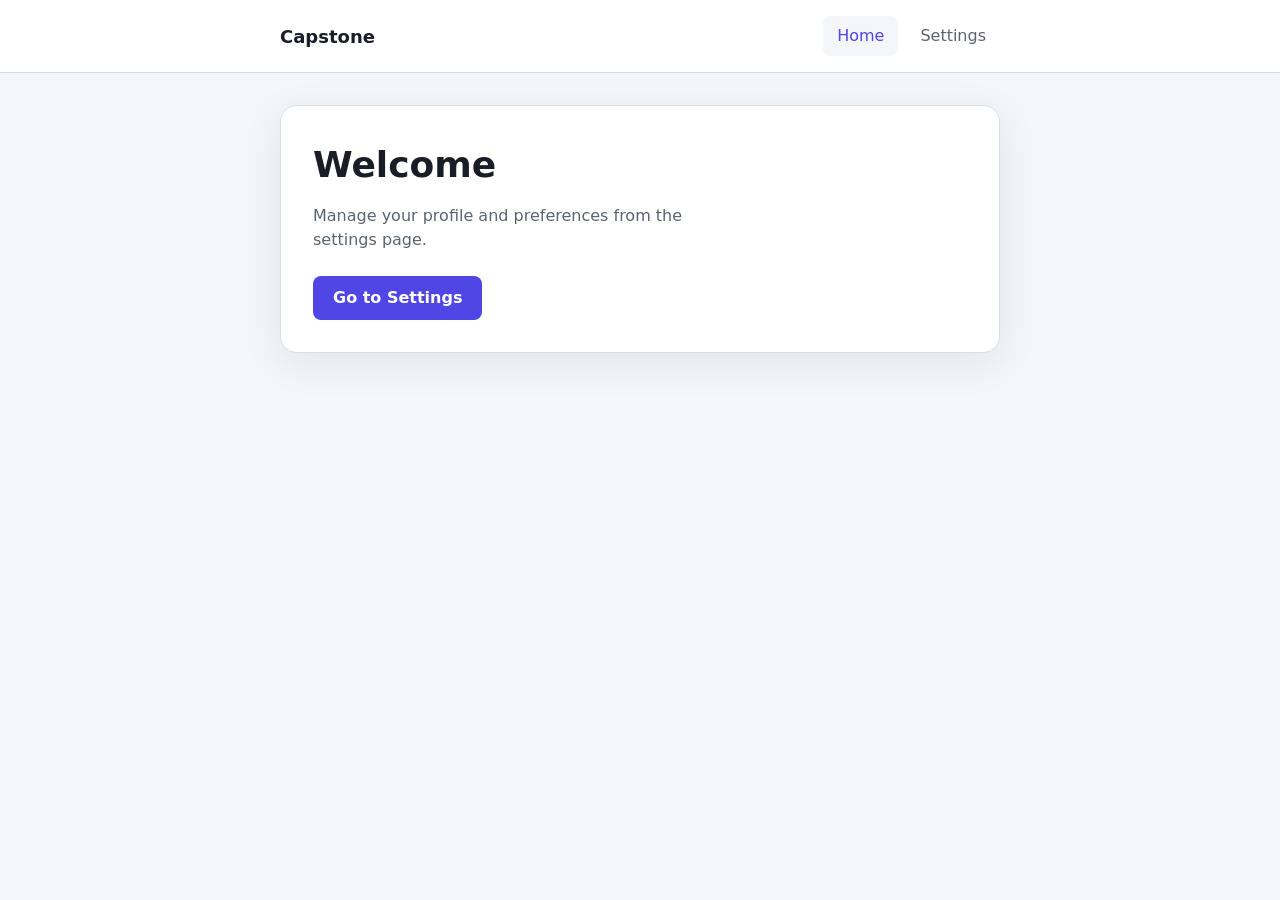
<file: index.html>
<!DOCTYPE html>
<html lang="en">
  <head>
    <meta charset="UTF-8" />
    <meta name="viewport" content="width=device-width, initial-scale=1.0" />
    <title>Capstone Project</title>
    <link rel="stylesheet" href="css/style.css" />
  </head>
  <body>
    <header class="site-header">
      <div class="container site-header__inner">
        <a class="site-header__brand" href="index.html">Capstone</a>
        <nav class="site-nav" aria-label="Main navigation">
          <a class="site-nav__link site-nav__link--active" href="index.html">Home</a>
          <a class="site-nav__link" href="settings.html">Settings</a>
        </nav>
      </div>
    </header>

    <main class="container page">
      <section class="card hero-card">
        <h1>Welcome</h1>
        <p class="hero-card__text">
          Manage your profile and preferences from the settings page.
        </p>
        <a class="btn btn--primary" href="settings.html">Go to Settings</a>
      </section>
    </main>

    <script>
      (function () {
        try {
          var settings = JSON.parse(localStorage.getItem("userSettings") || "{}");
          if (settings.theme) {
            document.documentElement.setAttribute("data-theme", settings.theme);
          }
        } catch (_) {}
      })();
    </script>
  </body>
</html>
</file>
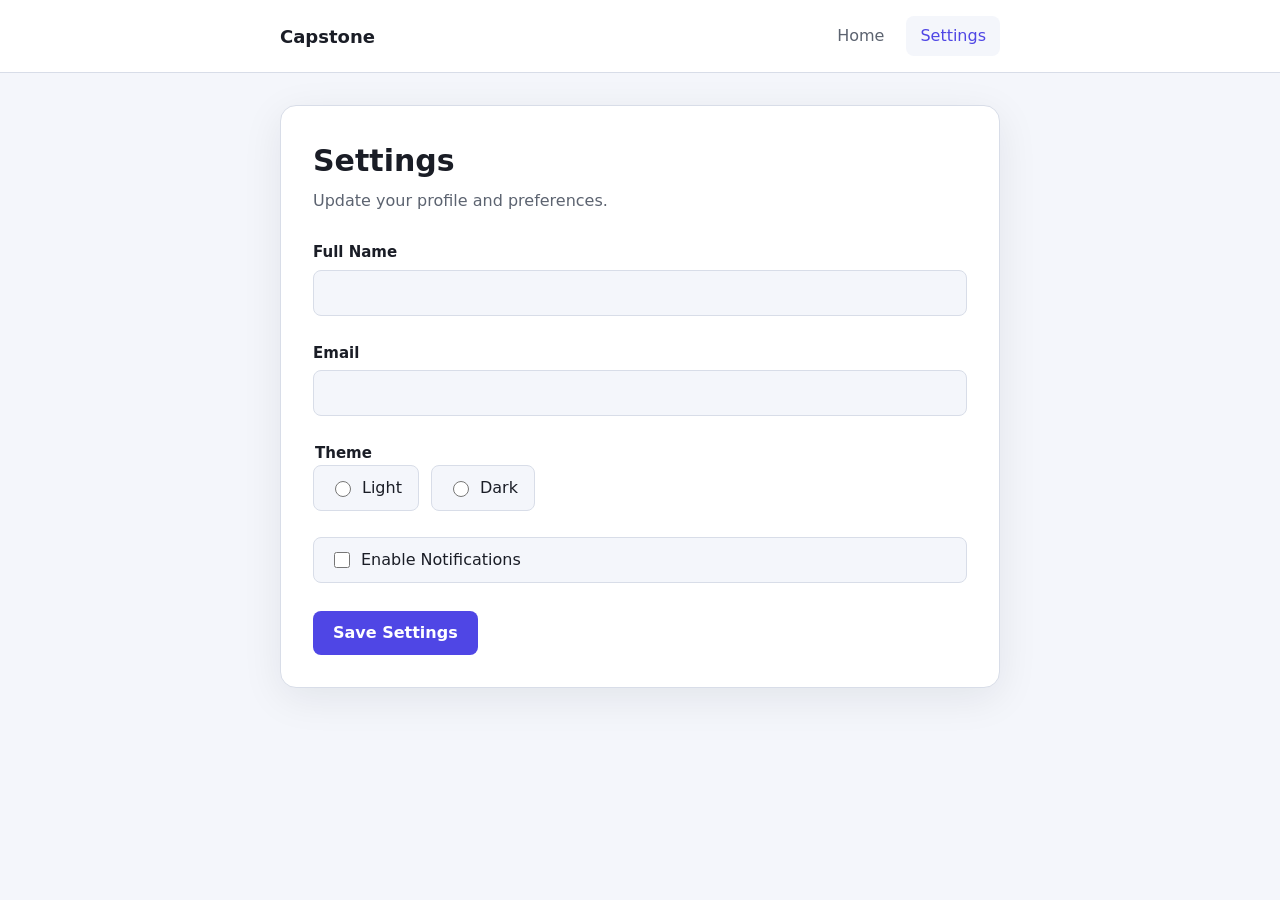
<file: settings.html>
<!DOCTYPE html>
<html lang="en">
  <head>
    <meta charset="UTF-8" />
    <meta name="viewport" content="width=device-width, initial-scale=1.0" />
    <title>Settings — Capstone Project</title>
    <link rel="stylesheet" href="css/style.css" />
  </head>
  <body>
    <header class="site-header">
      <div class="container site-header__inner">
        <a class="site-header__brand" href="index.html">Capstone</a>
        <nav class="site-nav" aria-label="Main navigation">
          <a class="site-nav__link" href="index.html">Home</a>
          <a class="site-nav__link site-nav__link--active" href="settings.html">Settings</a>
        </nav>
      </div>
    </header>

    <main class="container page">
      <section class="card settings-card" aria-labelledby="settings-heading">
        <header class="settings-card__header">
          <h1 id="settings-heading">Settings</h1>
          <p class="settings-card__subtitle">Update your profile and preferences.</p>
        </header>

        <div
          id="form-status"
          class="form-status"
          role="status"
          aria-live="polite"
          hidden
        ></div>

        <form id="settings-form" class="settings-form" novalidate>
          <div class="form-field">
            <label class="form-field__label" for="full-name">Full Name</label>
            <input
              class="form-field__input"
              type="text"
              id="full-name"
              name="fullName"
              autocomplete="name"
              required
              aria-invalid="false"
              aria-describedby="full-name-error"
            />
            <p class="form-field__error" id="full-name-error" role="alert"></p>
          </div>

          <div class="form-field">
            <label class="form-field__label" for="email">Email</label>
            <input
              class="form-field__input"
              type="email"
              id="email"
              name="email"
              autocomplete="email"
              required
              aria-invalid="false"
              aria-describedby="email-error"
            />
            <p class="form-field__error" id="email-error" role="alert"></p>
          </div>

          <fieldset class="form-field form-field--fieldset">
            <legend class="form-field__label" id="theme-label">Theme</legend>
            <div
              class="radio-group"
              id="theme-group"
              role="radiogroup"
              aria-labelledby="theme-label"
              aria-describedby="theme-error"
              aria-invalid="false"
            >
              <label class="radio-option">
                <input
                  type="radio"
                  name="theme"
                  value="light"
                  id="theme-light"
                />
                <span>Light</span>
              </label>
              <label class="radio-option">
                <input
                  type="radio"
                  name="theme"
                  value="dark"
                  id="theme-dark"
                />
                <span>Dark</span>
              </label>
            </div>
            <p class="form-field__error" id="theme-error" role="alert"></p>
          </fieldset>

          <div class="form-field form-field--checkbox">
            <label class="checkbox-option" for="notifications">
              <input
                type="checkbox"
                id="notifications"
                name="notifications"
              />
              <span>Enable Notifications</span>
            </label>
          </div>

          <div class="form-actions">
            <button class="btn btn--primary" type="submit" id="save-btn">
              Save Settings
            </button>
          </div>
        </form>
      </section>
    </main>

    <script src="js/settings.js"></script>
  </body>
</html>
</file>
<file: css/style.css>
/* ------------------------------------------------------------------ */
/* Design tokens                                                      */
/* ------------------------------------------------------------------ */

:root {
  --color-bg: #f4f6fb;
  --color-surface: #ffffff;
  --color-text: #1a1d26;
  --color-text-muted: #5c6370;
  --color-border: #d8dde8;
  --color-primary: #4f46e5;
  --color-primary-hover: #4338ca;
  --color-primary-focus: rgba(79, 70, 229, 0.35);
  --color-error: #dc2626;
  --color-error-bg: #fef2f2;
  --color-success: #15803d;
  --color-success-bg: #f0fdf4;
  --shadow-card: 0 10px 40px rgba(15, 23, 42, 0.08);
  --radius-sm: 8px;
  --radius-md: 12px;
  --radius-lg: 16px;
  --font-sans: system-ui, -apple-system, "Segoe UI", Roboto, sans-serif;
  --transition: 150ms ease;
}

[data-theme="dark"] {
  --color-bg: #0f1219;
  --color-surface: #1a1f2e;
  --color-text: #eef1f8;
  --color-text-muted: #9aa3b5;
  --color-border: #2d3548;
  --color-primary: #818cf8;
  --color-primary-hover: #a5b4fc;
  --color-primary-focus: rgba(129, 140, 248, 0.4);
  --color-error: #f87171;
  --color-error-bg: rgba(220, 38, 38, 0.12);
  --color-success: #4ade80;
  --color-success-bg: rgba(21, 128, 61, 0.15);
  --shadow-card: 0 10px 40px rgba(0, 0, 0, 0.35);
}

/* ------------------------------------------------------------------ */
/* Base                                                               */
/* ------------------------------------------------------------------ */

*,
*::before,
*::after {
  box-sizing: border-box;
}

html {
  font-size: 16px;
}

body {
  margin: 0;
  min-height: 100vh;
  font-family: var(--font-sans);
  line-height: 1.5;
  color: var(--color-text);
  background: var(--color-bg);
  transition: background-color var(--transition), color var(--transition);
}

.container {
  width: min(100% - 2rem, 720px);
  margin-inline: auto;
}

.page {
  padding-block: 2rem 3rem;
}

/* ------------------------------------------------------------------ */
/* Header & navigation                                                */
/* ------------------------------------------------------------------ */

.site-header {
  border-bottom: 1px solid var(--color-border);
  background: var(--color-surface);
}

.site-header__inner {
  display: flex;
  align-items: center;
  justify-content: space-between;
  gap: 1rem;
  padding-block: 1rem;
}

.site-header__brand {
  font-weight: 700;
  font-size: 1.125rem;
  color: var(--color-text);
  text-decoration: none;
}

.site-nav {
  display: flex;
  gap: 0.5rem;
}

.site-nav__link {
  padding: 0.5rem 0.875rem;
  border-radius: var(--radius-sm);
  color: var(--color-text-muted);
  text-decoration: none;
  font-weight: 500;
  transition: color var(--transition), background-color var(--transition);
}

.site-nav__link:hover {
  color: var(--color-text);
  background: var(--color-bg);
}

.site-nav__link--active {
  color: var(--color-primary);
  background: var(--color-bg);
}

.site-nav__link:focus-visible {
  outline: 2px solid var(--color-primary);
  outline-offset: 2px;
}

/* ------------------------------------------------------------------ */
/* Card                                                               */
/* ------------------------------------------------------------------ */

.card {
  background: var(--color-surface);
  border: 1px solid var(--color-border);
  border-radius: var(--radius-lg);
  box-shadow: var(--shadow-card);
  padding: 2rem;
}

.hero-card h1 {
  margin: 0 0 0.75rem;
  font-size: clamp(1.75rem, 4vw, 2.25rem);
}

.hero-card__text {
  margin: 0 0 1.5rem;
  color: var(--color-text-muted);
  max-width: 42ch;
}

.settings-card__header {
  margin-bottom: 1.75rem;
}

.settings-card__header h1 {
  margin: 0 0 0.375rem;
  font-size: clamp(1.5rem, 3vw, 1.875rem);
}

.settings-card__subtitle {
  margin: 0;
  color: var(--color-text-muted);
}

/* ------------------------------------------------------------------ */
/* Form                                                               */
/* ------------------------------------------------------------------ */

.settings-form {
  display: flex;
  flex-direction: column;
  gap: 1.25rem;
}

.form-field {
  display: flex;
  flex-direction: column;
  gap: 0.375rem;
}

.form-field--fieldset {
  border: none;
  margin: 0;
  padding: 0;
}

.form-field__label {
  font-weight: 600;
  font-size: 0.9375rem;
}

.form-field__input {
  width: 100%;
  padding: 0.625rem 0.875rem;
  border: 1px solid var(--color-border);
  border-radius: var(--radius-sm);
  font: inherit;
  color: var(--color-text);
  background: var(--color-bg);
  transition: border-color var(--transition), box-shadow var(--transition);
}

.radio-group[aria-invalid="true"] .radio-option {
  border-color: var(--color-error);
}

.form-field__input:focus-visible {
  outline: none;
  border-color: var(--color-primary);
  box-shadow: 0 0 0 3px var(--color-primary-focus);
}

.form-field__input[aria-invalid="true"] {
  border-color: var(--color-error);
}

.form-field__input[aria-invalid="true"]:focus-visible {
  box-shadow: 0 0 0 3px rgba(220, 38, 38, 0.25);
}

.form-field__error {
  min-height: 1.25rem;
  margin: 0;
  font-size: 0.8125rem;
  color: var(--color-error);
}

.form-field__error:empty {
  min-height: 0;
}

.radio-group {
  display: flex;
  flex-wrap: wrap;
  gap: 0.75rem;
}

.radio-option,
.checkbox-option {
  display: inline-flex;
  align-items: center;
  gap: 0.5rem;
  padding: 0.625rem 1rem;
  border: 1px solid var(--color-border);
  border-radius: var(--radius-sm);
  background: var(--color-bg);
  cursor: pointer;
  font-weight: 500;
  transition: border-color var(--transition), background-color var(--transition);
}

.radio-option:has(input:checked),
.checkbox-option:has(input:checked) {
  border-color: var(--color-primary);
  background: var(--color-bg);
}

.radio-option input,
.checkbox-option input {
  width: 1rem;
  height: 1rem;
  accent-color: var(--color-primary);
  cursor: pointer;
}

.radio-option:focus-within,
.checkbox-option:focus-within {
  outline: 2px solid var(--color-primary);
  outline-offset: 2px;
}

.form-actions {
  margin-top: 0.5rem;
}

/* ------------------------------------------------------------------ */
/* Buttons & status                                                   */
/* ------------------------------------------------------------------ */

.btn {
  display: inline-flex;
  align-items: center;
  justify-content: center;
  gap: 0.5rem;
  padding: 0.625rem 1.25rem;
  border: none;
  border-radius: var(--radius-sm);
  font: inherit;
  font-weight: 600;
  cursor: pointer;
  text-decoration: none;
  transition: background-color var(--transition), opacity var(--transition);
}

.btn--primary {
  color: #ffffff;
  background: var(--color-primary);
}

[data-theme="dark"] .btn--primary {
  color: #0f1219;
}

.btn--primary:hover:not(:disabled) {
  background: var(--color-primary-hover);
}

.btn--primary:focus-visible {
  outline: 2px solid var(--color-primary);
  outline-offset: 2px;
}

.btn--primary:disabled {
  opacity: 0.6;
  cursor: not-allowed;
}

.form-status {
  margin-bottom: 1.25rem;
  padding: 0.75rem 1rem;
  border-radius: var(--radius-sm);
  font-size: 0.9375rem;
  font-weight: 500;
}

.form-status--success {
  color: var(--color-success);
  background: var(--color-success-bg);
  border: 1px solid var(--color-success);
}

.form-status--error {
  color: var(--color-error);
  background: var(--color-error-bg);
  border: 1px solid var(--color-error);
}

/* ------------------------------------------------------------------ */
/* Responsive                                                         */
/* ------------------------------------------------------------------ */

@media (max-width: 480px) {
  .card {
    padding: 1.25rem;
  }

  .site-header__inner {
    flex-direction: column;
    align-items: flex-start;
  }

  .radio-group {
    flex-direction: column;
  }

  .radio-option {
    width: 100%;
  }

  .btn--primary {
    width: 100%;
  }
}
</file>
